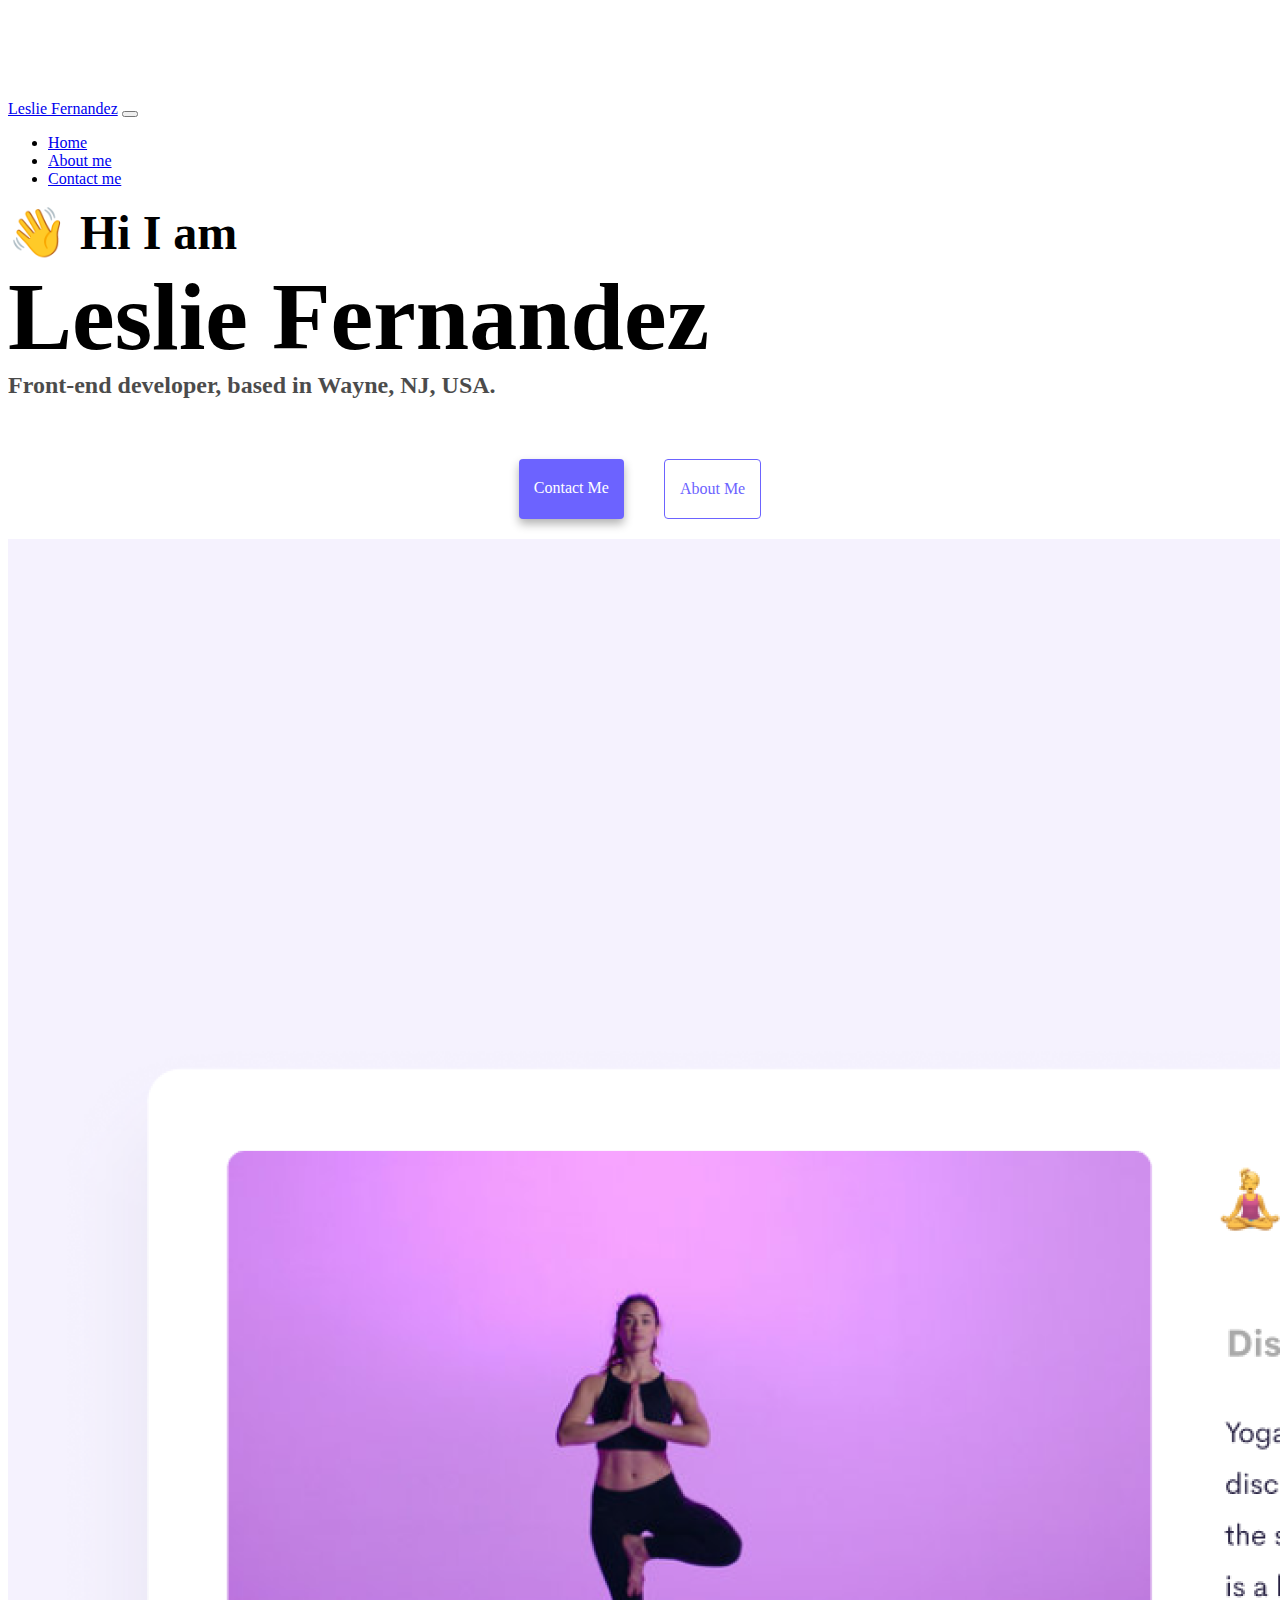
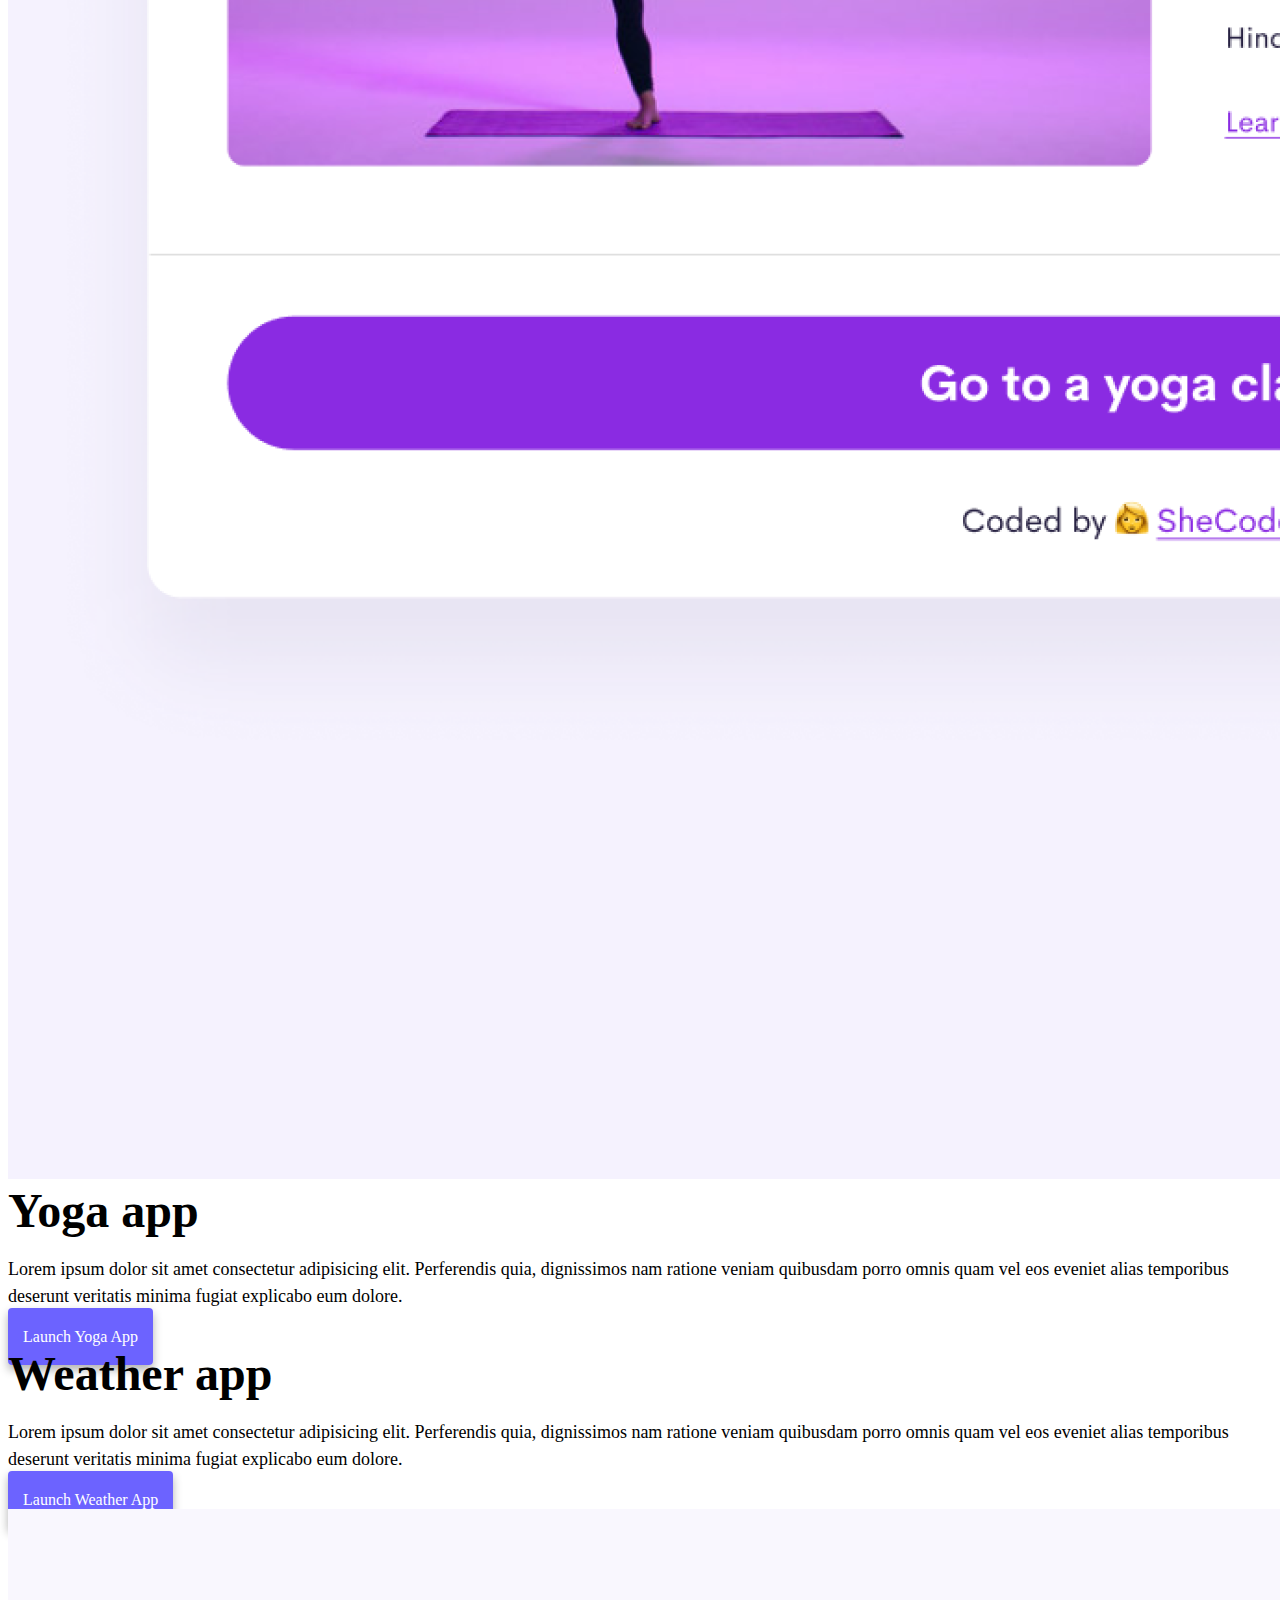
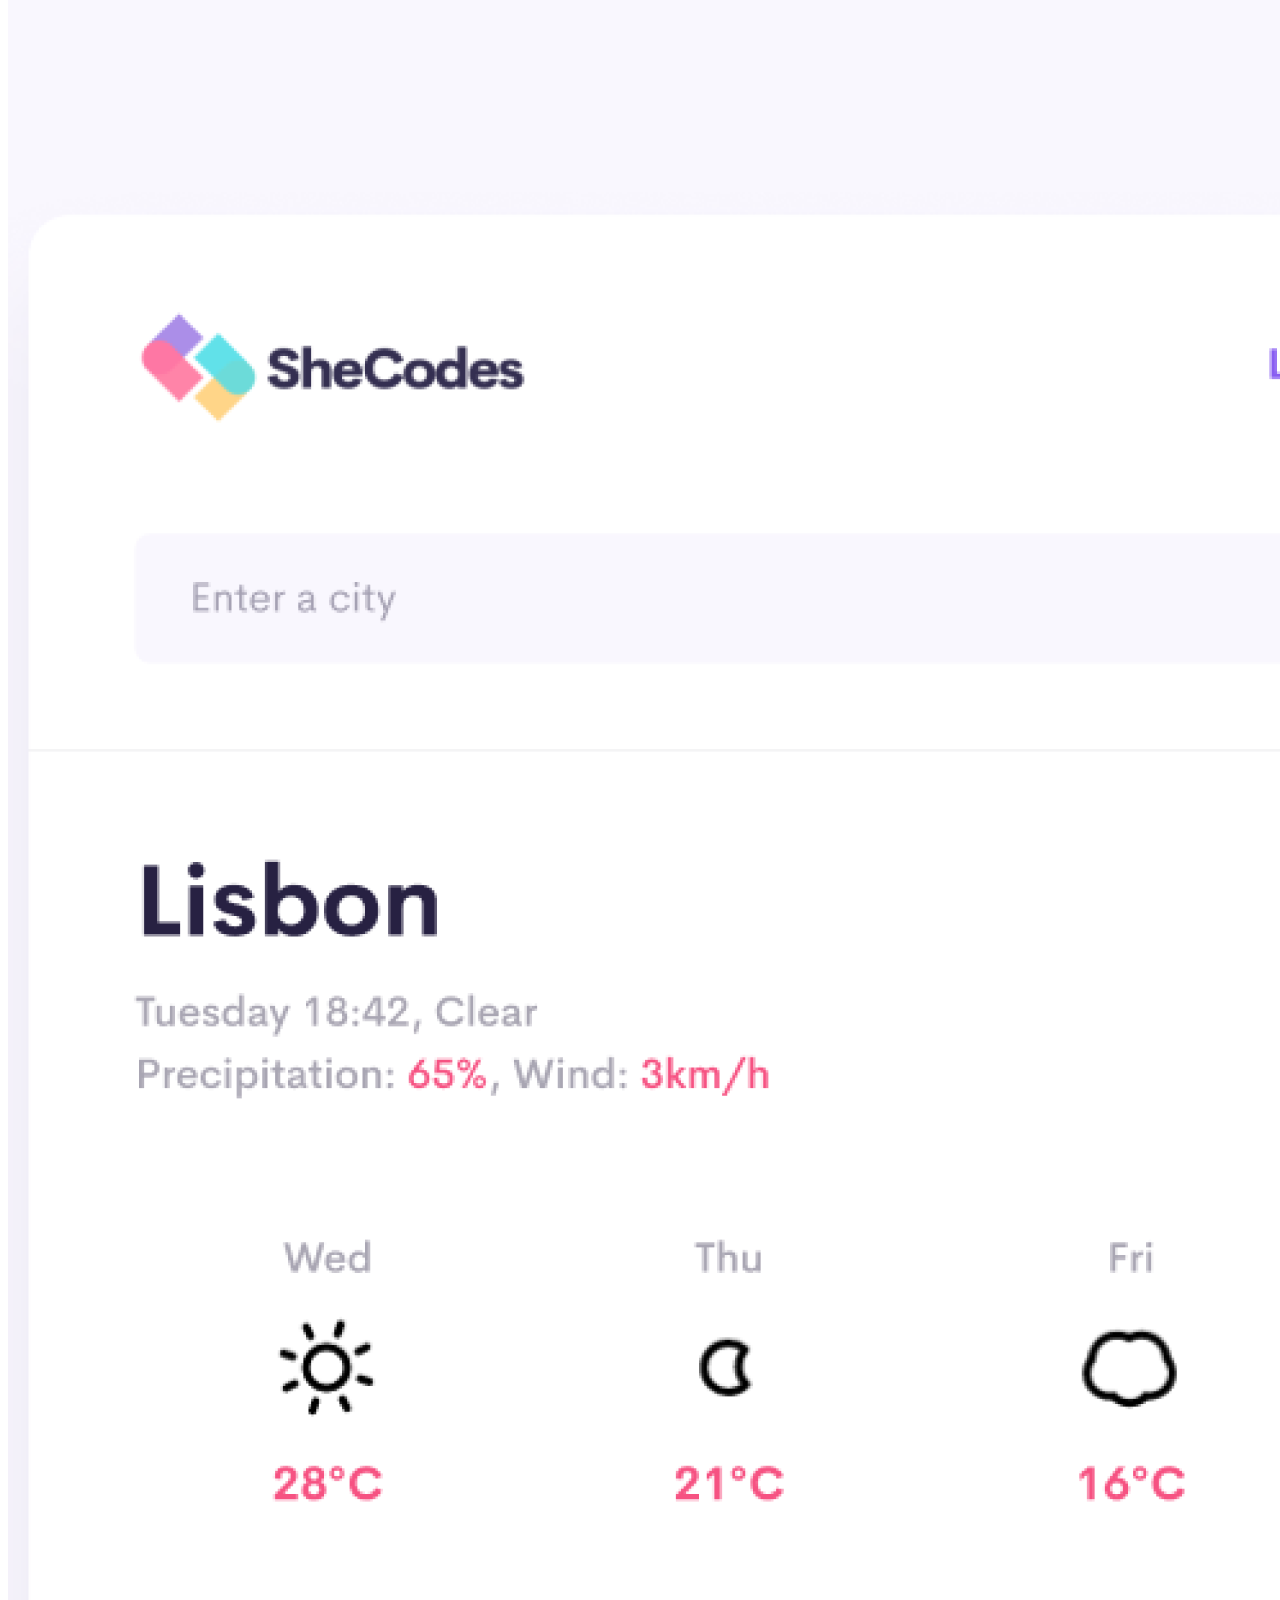
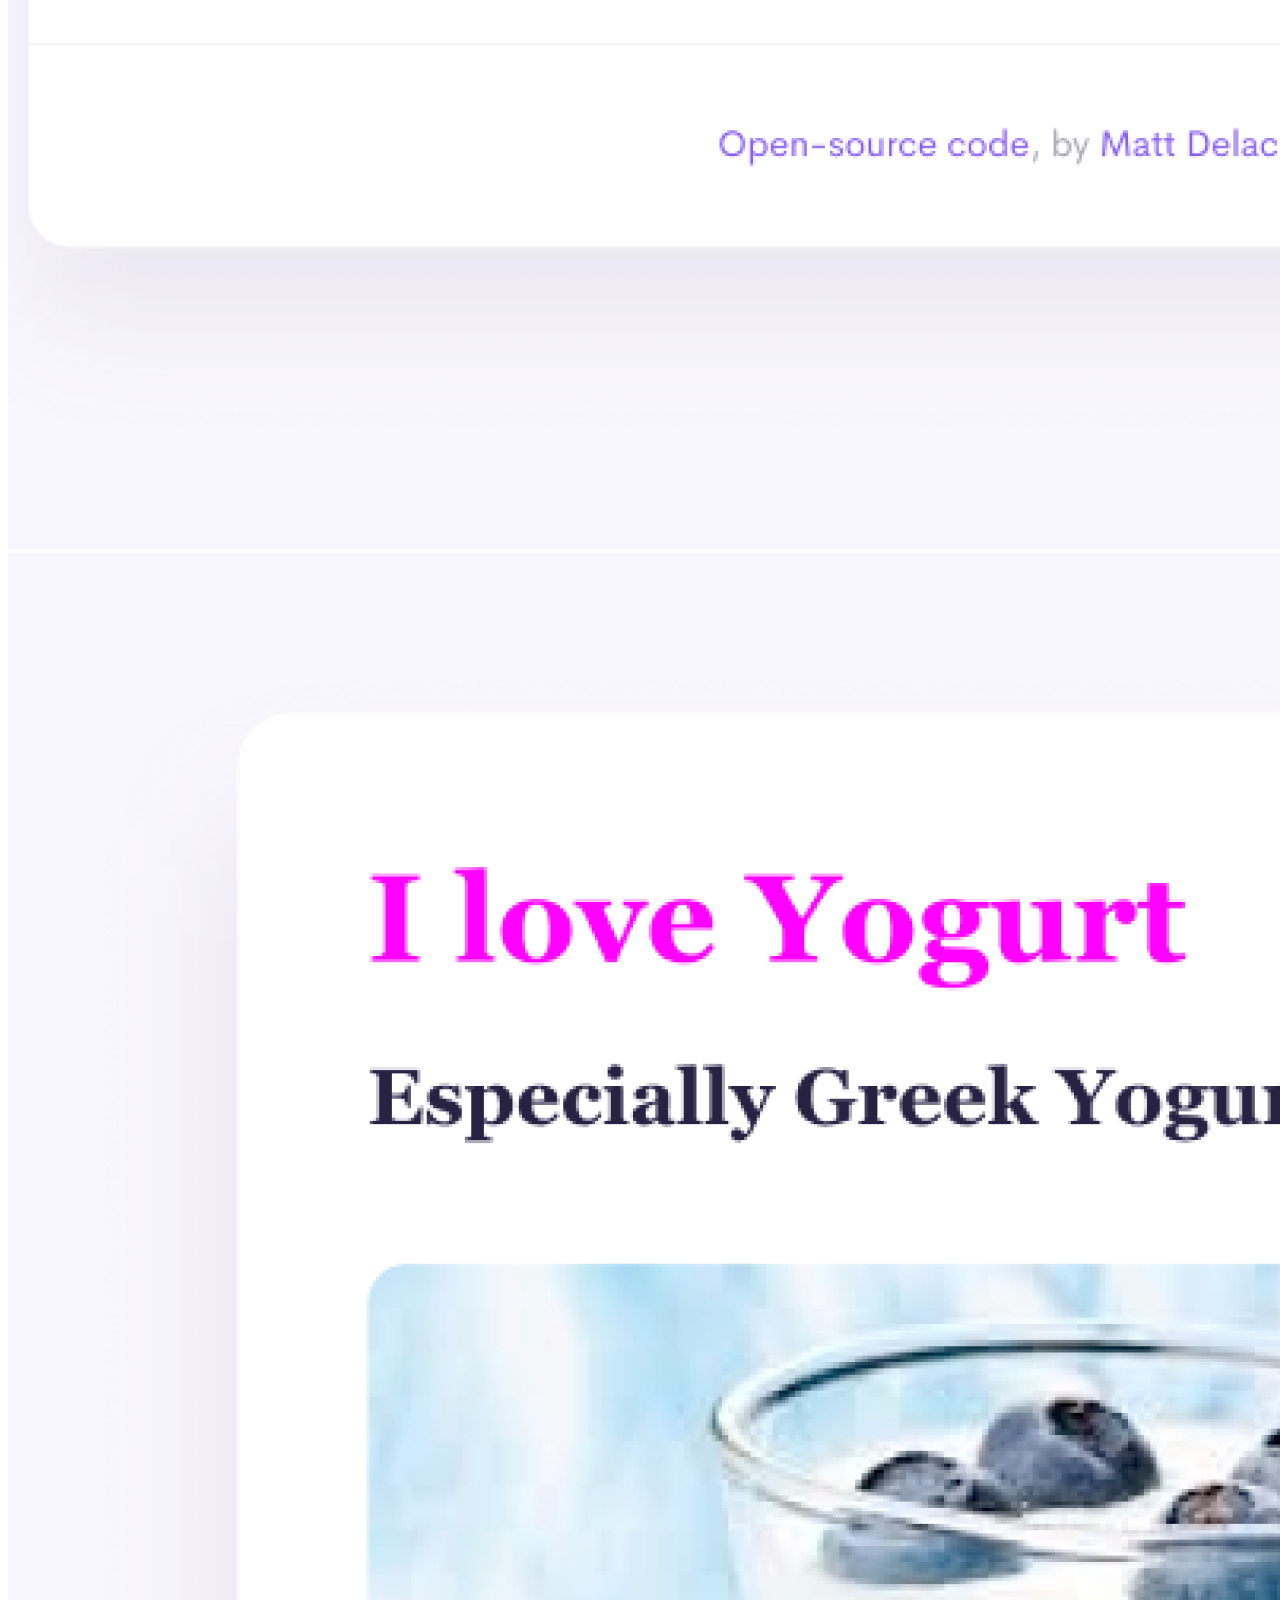
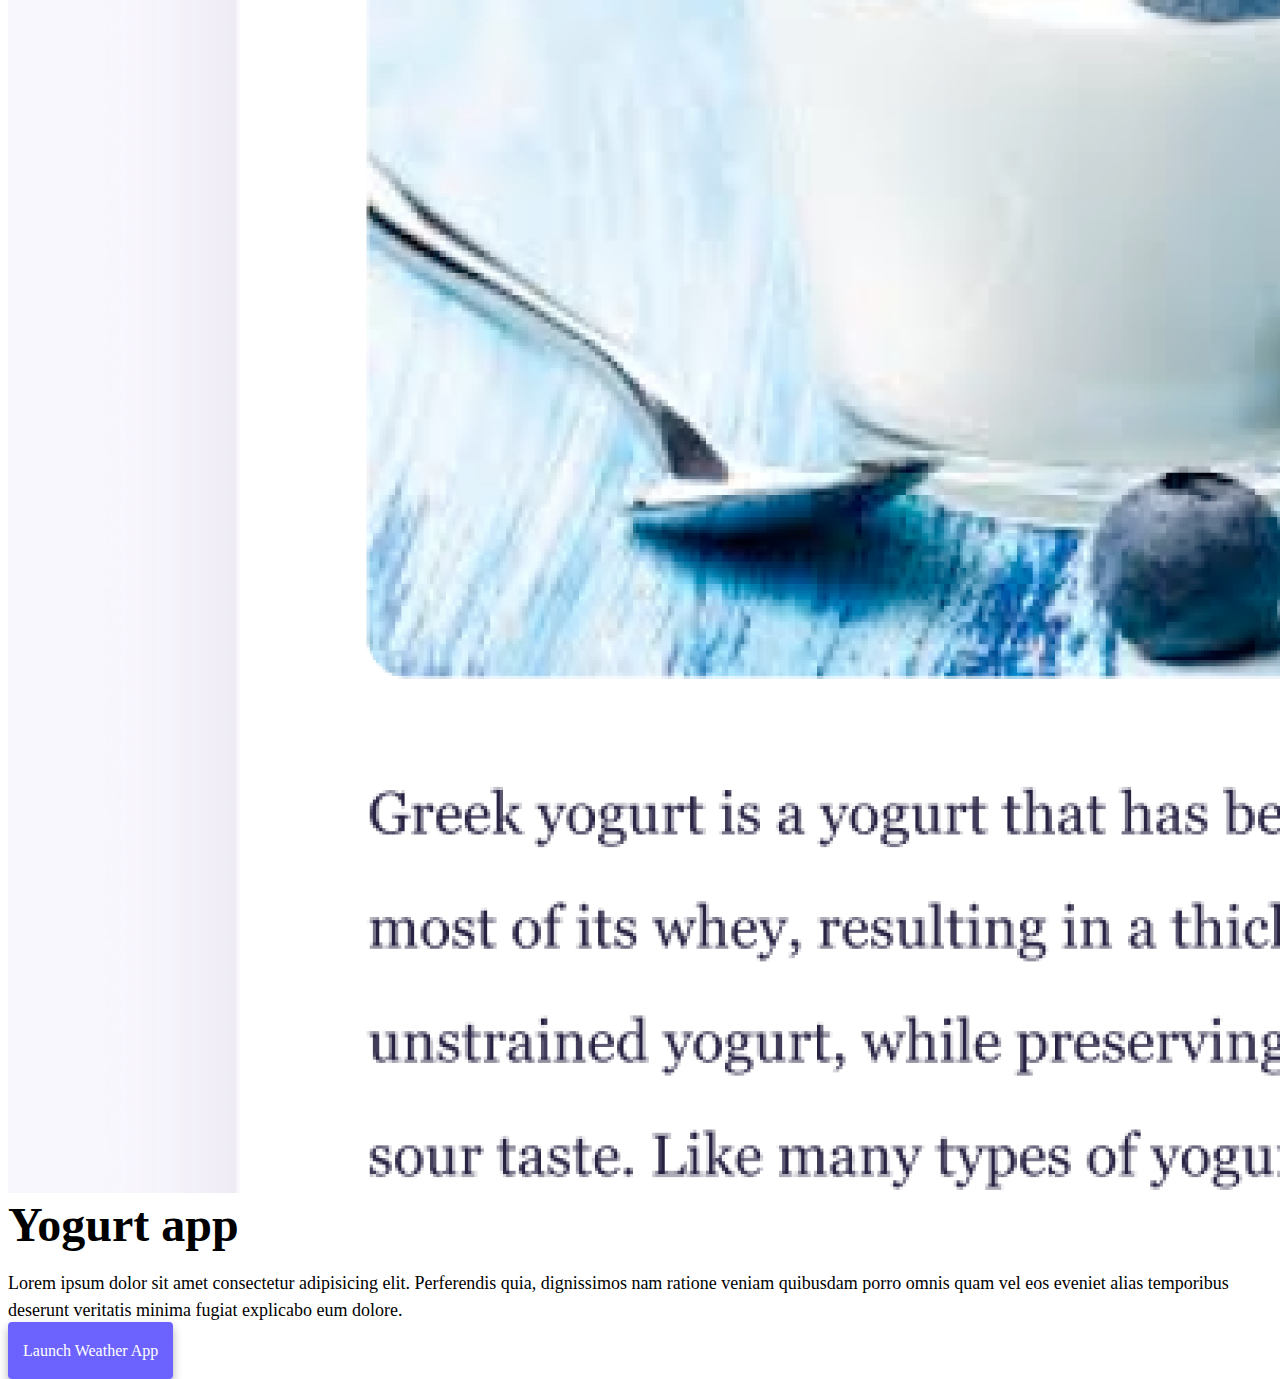
<file: index.html>
<!DOCTYPE html>
<html lang="en">
  <head>
    <meta charset="UTF-8" />
    <meta http-equiv="X-UA-Compatible" content="IE=edge" />
    <meta name="viewport" content="width=device-width, initial-scale=1.0" />
    <title>Front-end developer | Leslie Fernandez</title>
    <link
      href="https://cdn.jsdelivr.net/npm/bootstrap@5.3.0-alpha3/dist/css/bootstrap.min.css"
      rel="stylesheet"
      integrity="sha384-KK94CHFLLe+nY2dmCWGMq91rCGa5gtU4mk92HdvYe+M/SXH301p5ILy+dN9+nJOZ"
      crossorigin="anonymous"
    />
    <script
      src="https://cdn.jsdelivr.net/npm/bootstrap@5.3.0-alpha3/dist/js/bootstrap.bundle.min.js"
      integrity="sha384-ENjdO4Dr2bkBIFxQpeoTz1HIcje39Wm4jDKdf19U8gI4ddQ3GYNS7NTKfAdVQSZe"
      crossorigin="anonymous"
    ></script>
    <link rel="stylesheet" href="style.css" />
  </head>
  <body>
    <nav class="navbar navbar-expand-lg navbar-light bg-light fixed-top">
      <div class="container">
        <a class="navbar-brand" href="index.html">Leslie Fernandez</a>
        <button
          class="navbar-toggler"
          type="button"
          data-bs-toggle="collapse"
          data-bs-target="#navbarNav"
          aria-controls="navbarNav"
          aria-expanded="false"
          aria-label="Toggle navigation"
        >
          <span class="navbar-toggler-icon"></span>
        </button>
        <div class="collapse navbar-collapse" id="navbarNav">
          <ul class="navbar-nav">
            <li class="nav-item">
              <a class="nav-link active" aria-current="page" href="index.html"
                >Home</a
              >
            </li>
            <li class="nav-item">
              <a class="nav-link" href="about.html">About me</a>
            </li>
            <li class="nav-item">
              <a class="nav-link" href="about.html#contact">Contact me</a>
            </li>
          </ul>
        </div>
      </div>
    </nav>
    <div>
      <h2 class="text-center head-1">👋 Hi I am</h2>
      <h1 class="text-center head-2">Leslie Fernandez</h1>
      <h3 class="text-center head-3">
        Front-end developer, based in Wayne, NJ, USA.
      </h3>
    </div>
    <div class="navigation-links mb-5">
      <a href="about.html#contact" class="primary-link">Contact me</a>
      <a href="about.html" class="secondary-link">About me</a>
    </div>
    <div class="container">
      <div class="row">
        <div class="col-6 d-none d-md-block">
          <img
            src="images/yoga.png"
            alt="yoga app image"
            title="yoga-app-image"
            class="img-fluid rounded"
          />
        </div>
        <div class="col-12 text-center text-md-start col-md-6">
          <h2 class="mb-3">Yoga app</h2>
          <p>
            Lorem ipsum dolor sit amet consectetur adipisicing elit. Perferendis
            quia, dignissimos nam ratione veniam quibusdam porro omnis quam vel
            eos eveniet alias temporibus deserunt veritatis minima fugiat
            explicabo eum dolore.
          </p>
          <div class="mt-5">
            <a href="#" class="primary-link">Launch Yoga App</a>
          </div>
        </div>
      </div>
      <div class="row mt-5">
        <div class="col-12 text-center text-md-start col-md-6">
          <h2 class="mb-3">Weather app</h2>
          <p>
            Lorem ipsum dolor sit amet consectetur adipisicing elit. Perferendis
            quia, dignissimos nam ratione veniam quibusdam porro omnis quam vel
            eos eveniet alias temporibus deserunt veritatis minima fugiat
            explicabo eum dolore.
          </p>
          <div class="mt-5">
            <a href="#" class="primary-link">Launch Weather App</a>
          </div>
        </div>
        <div class="col-6 d-none d-md-block">
          <img
            src="images/weather.png"
            alt="yoga app weather"
            title="yoga-app-weather"
            class="img-fluid rounded images"
          />
        </div>
      </div>
      <div class="row mt-5">
        <div class="col-6 d-none d-md-block">
          <img
            src="images/yogurt.png"
            alt="yoga app yogurt"
            title="yoga-app-yogurt"
            class="img-fluid rounded images"
          />
        </div>
        <div class="col-12 text-center text-md-start col-md-6">
          <h2 class="mb-3">Yogurt app</h2>
          <p>
            Lorem ipsum dolor sit amet consectetur adipisicing elit. Perferendis
            quia, dignissimos nam ratione veniam quibusdam porro omnis quam vel
            eos eveniet alias temporibus deserunt veritatis minima fugiat
            explicabo eum dolore.
          </p>
          <div class="mt-5">
            <a href="#" class="primary-link">Launch Weather App</a>
          </div>
        </div>
      </div>
    </div>
  </body>
</html>
</file>
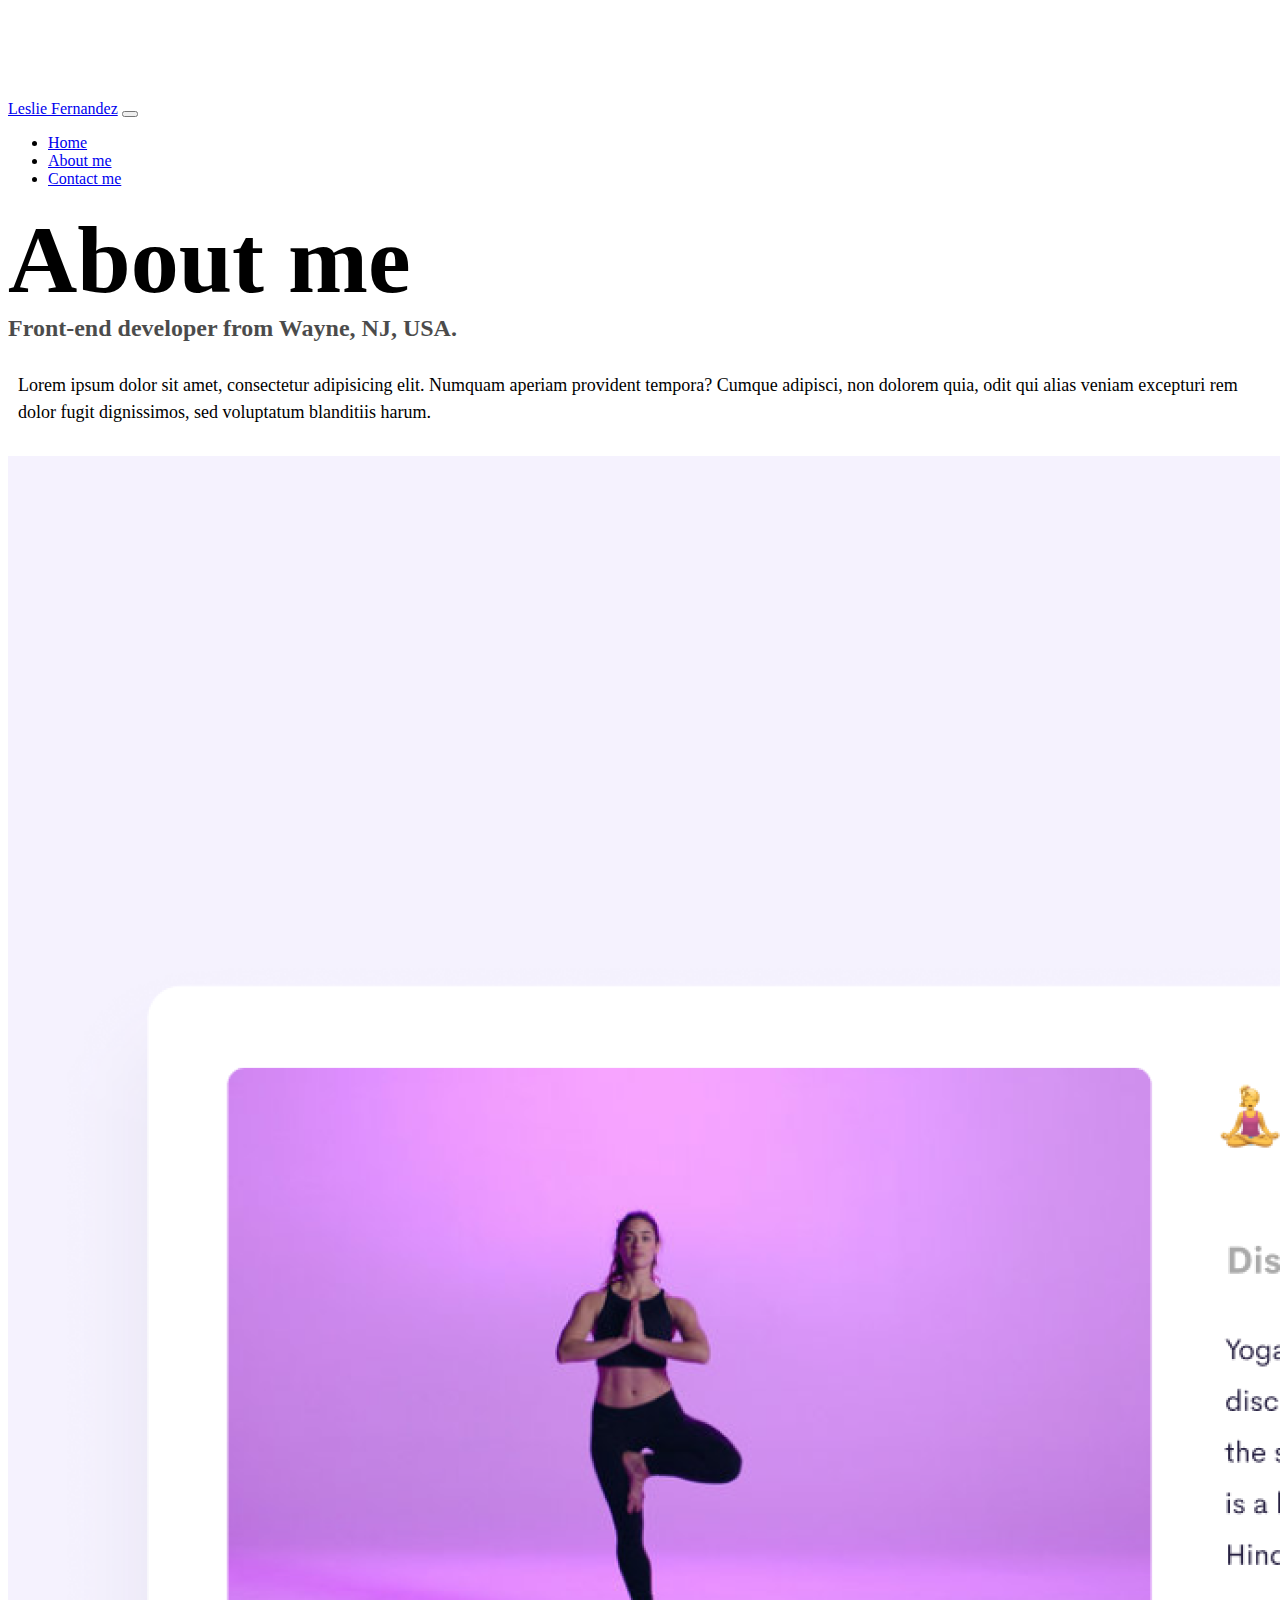
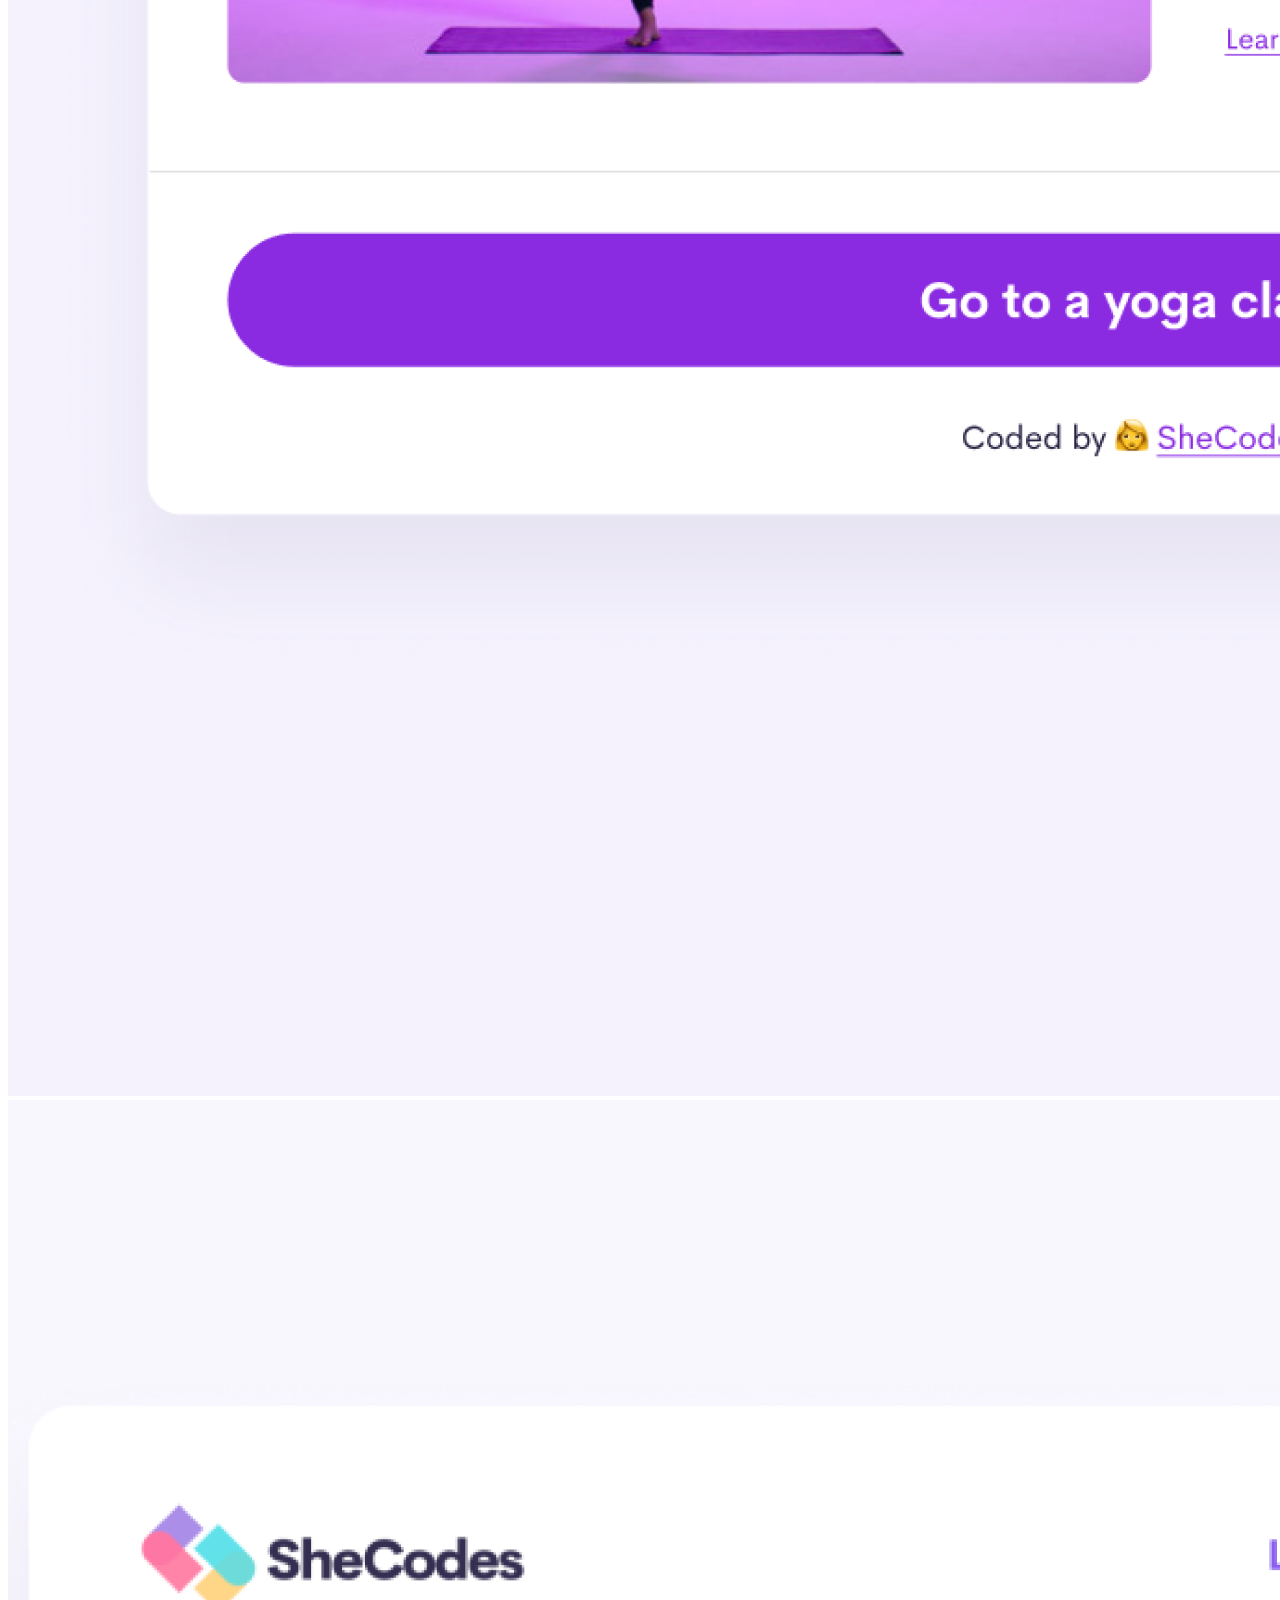
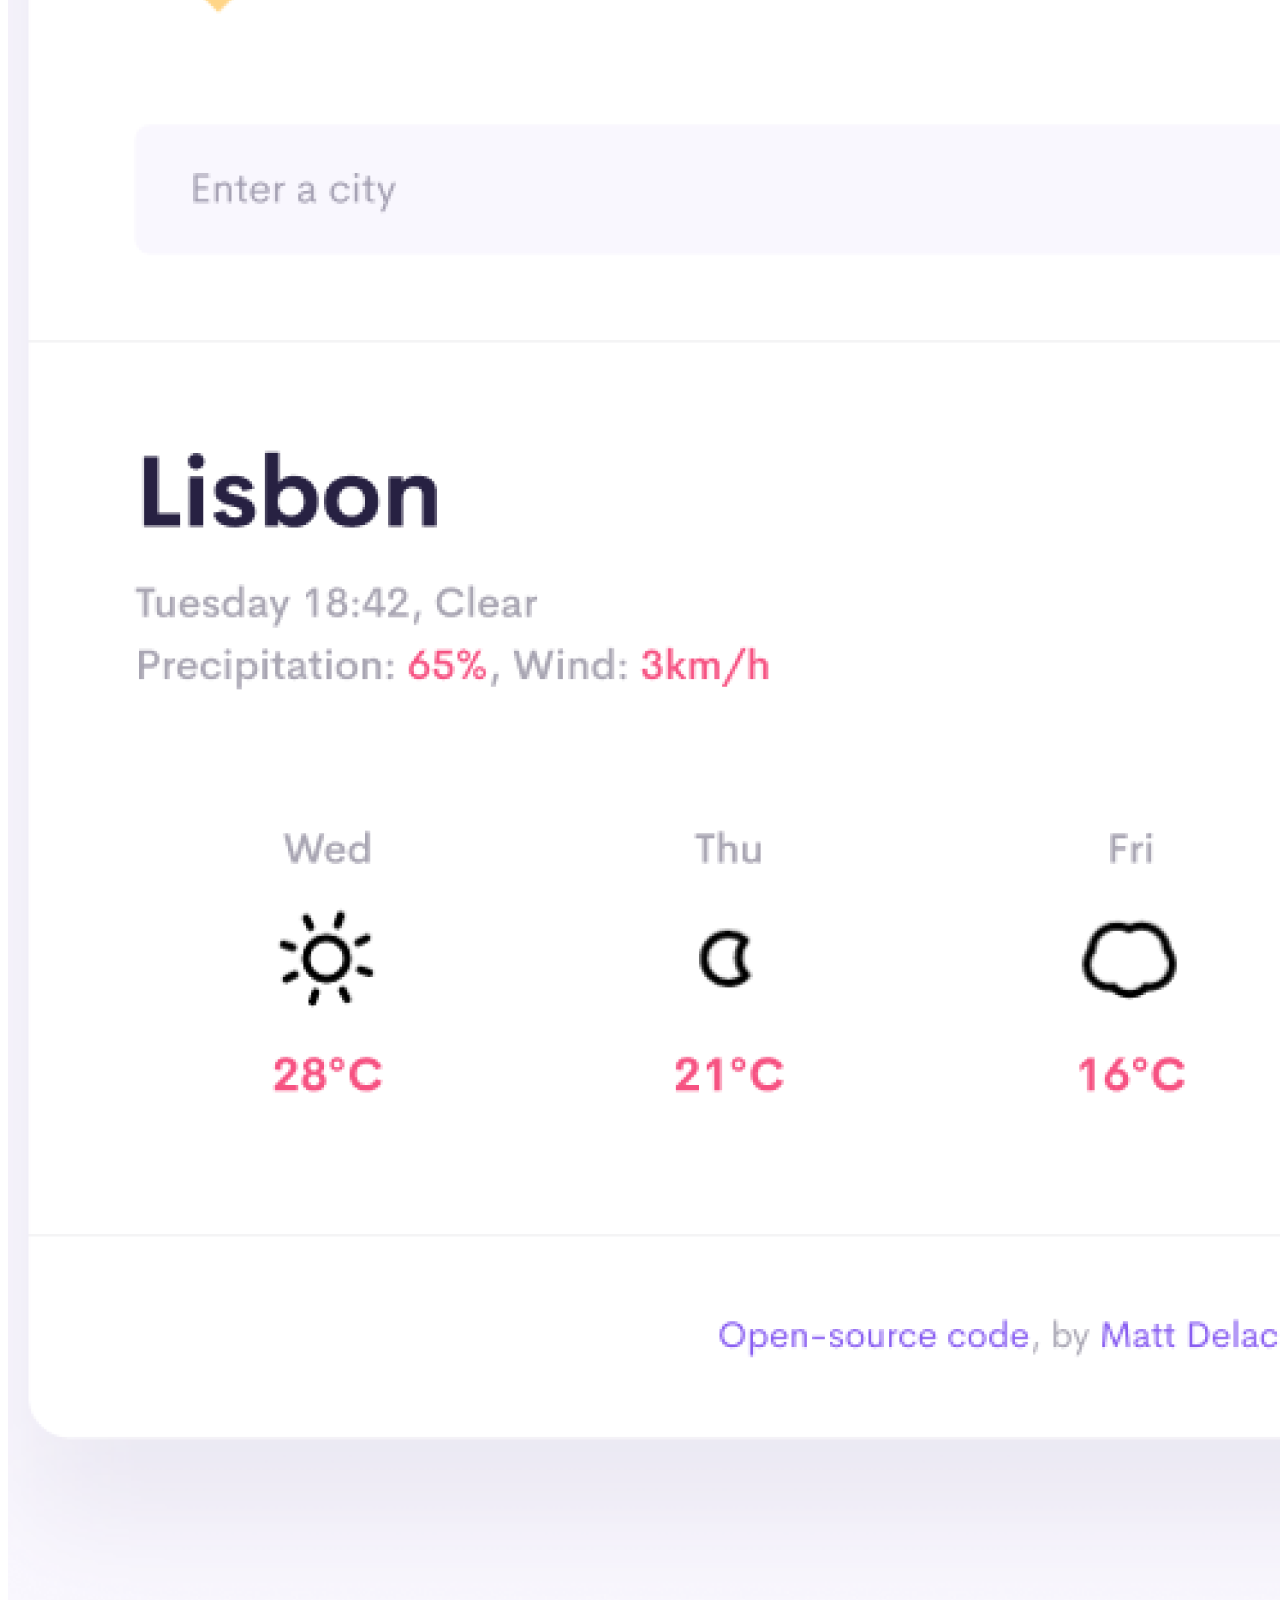
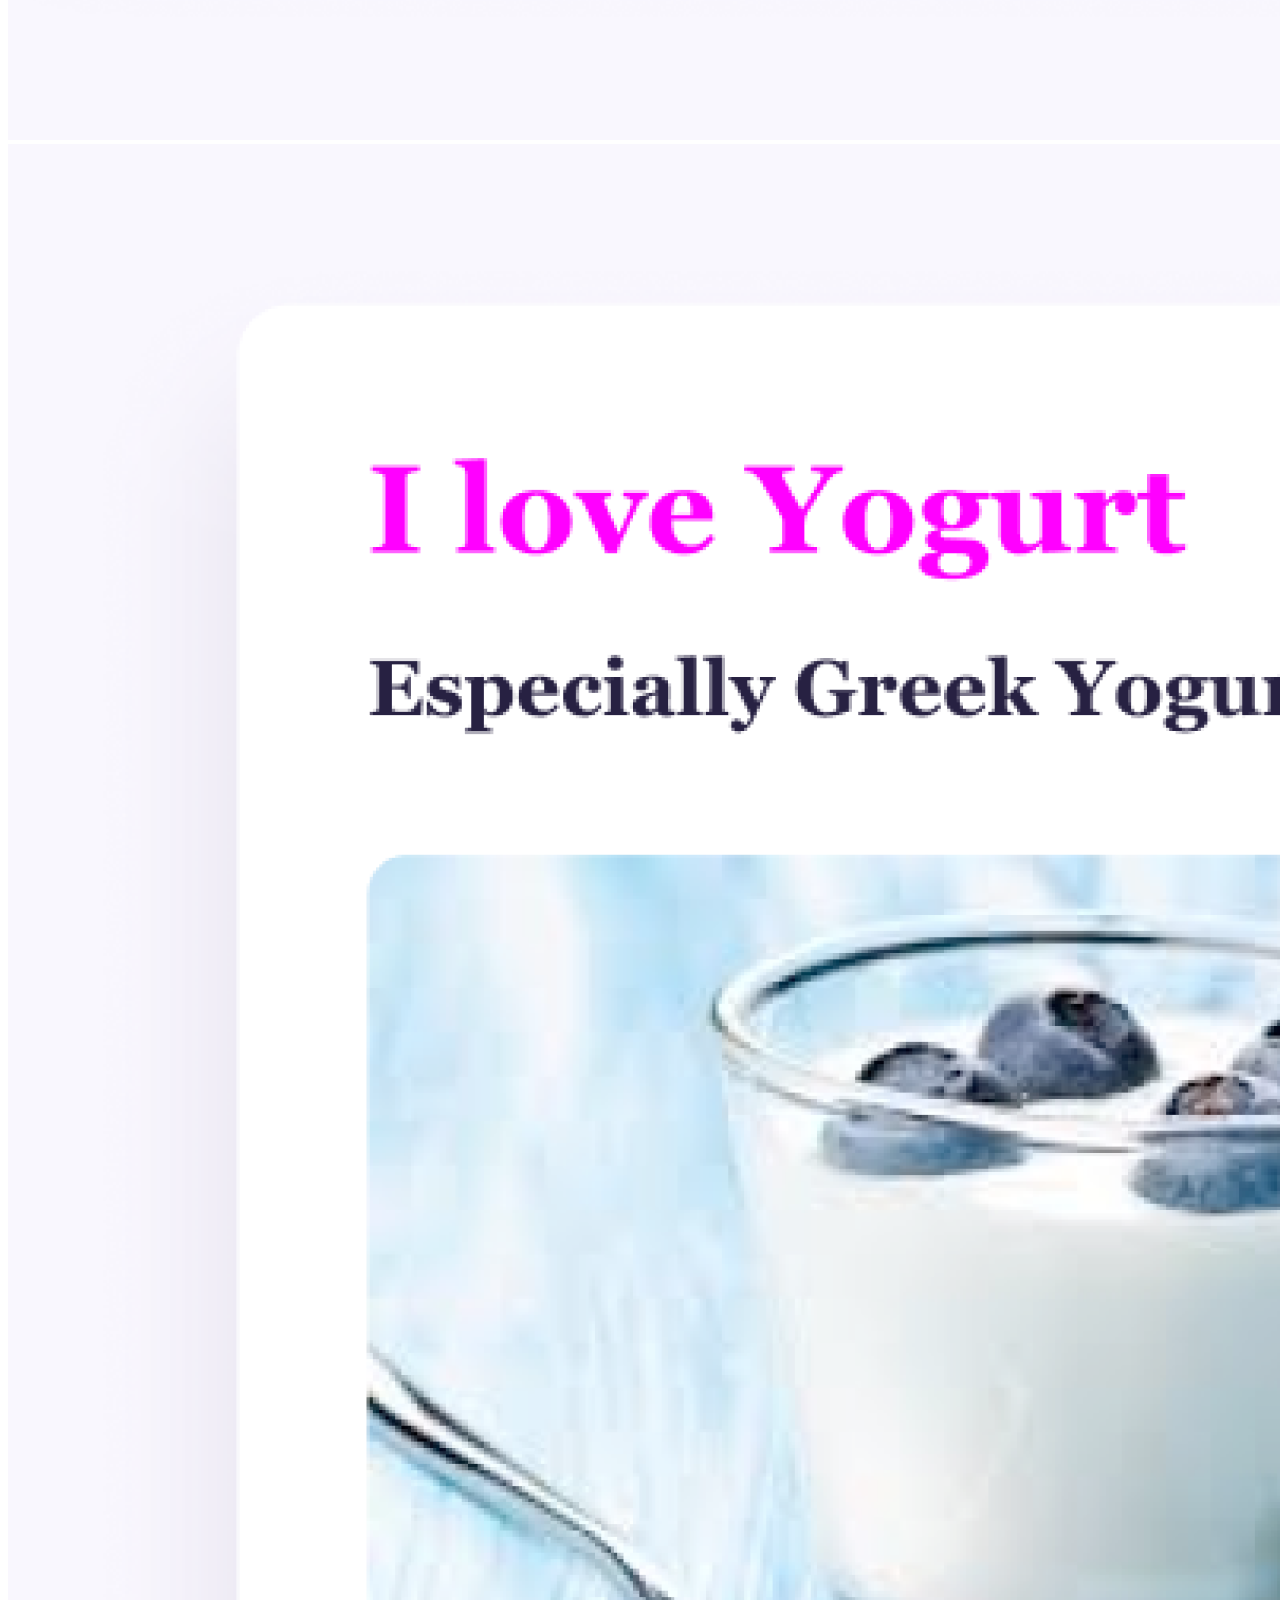
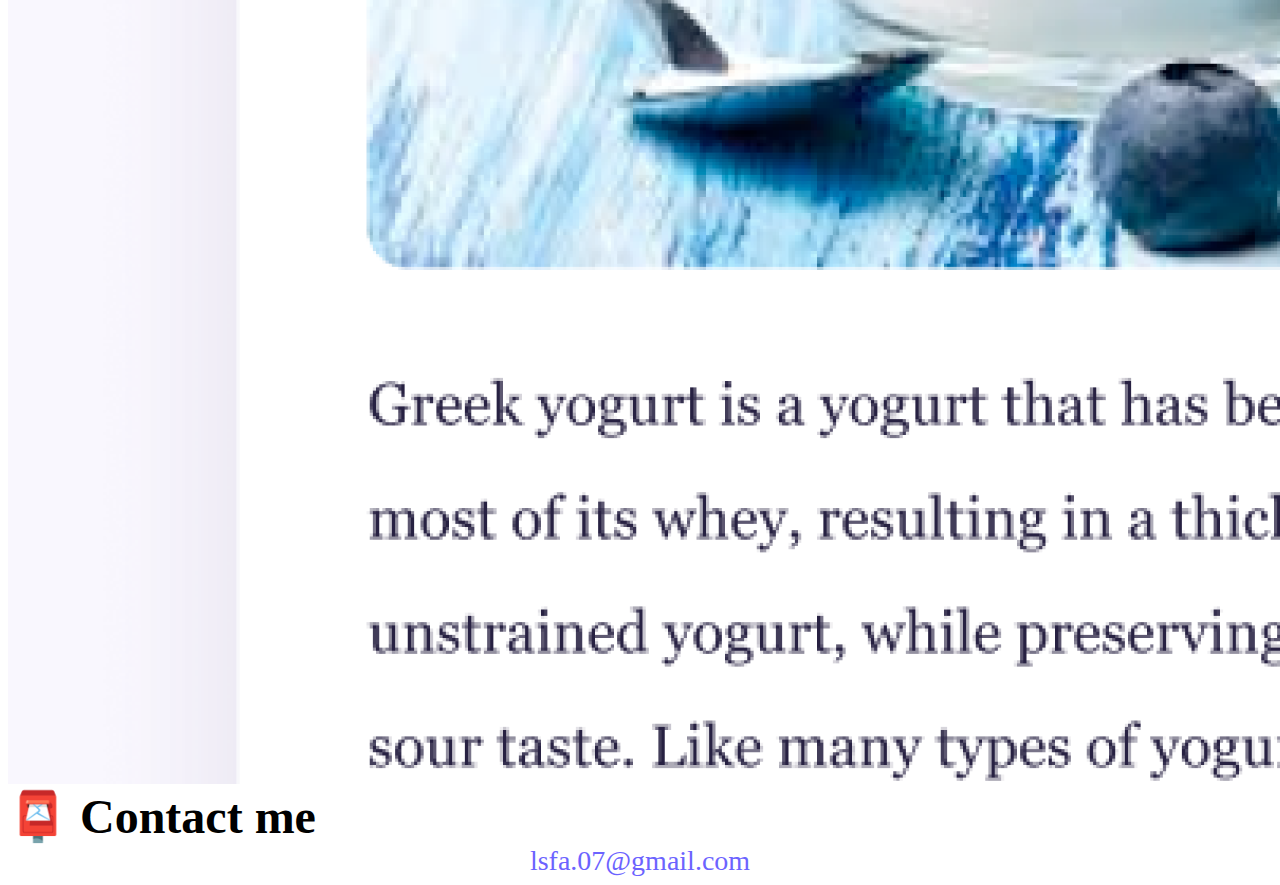
<file: about.html>
<!DOCTYPE html>
<html lang="en">
  <head>
    <meta charset="UTF-8" />
    <meta http-equiv="X-UA-Compatible" content="IE=edge" />
    <meta name="viewport" content="width=device-width, initial-scale=1.0" />
    <link
      href="https://cdn.jsdelivr.net/npm/bootstrap@5.3.0-alpha3/dist/css/bootstrap.min.css"
      rel="stylesheet"
      integrity="sha384-KK94CHFLLe+nY2dmCWGMq91rCGa5gtU4mk92HdvYe+M/SXH301p5ILy+dN9+nJOZ"
      crossorigin="anonymous"
    />
    <script
      src="https://cdn.jsdelivr.net/npm/bootstrap@5.3.0-alpha3/dist/js/bootstrap.bundle.min.js"
      integrity="sha384-ENjdO4Dr2bkBIFxQpeoTz1HIcje39Wm4jDKdf19U8gI4ddQ3GYNS7NTKfAdVQSZe"
      crossorigin="anonymous"
    ></script>
    <link rel="stylesheet" href="style.css" />
    <title>About Leslie Fernandez</title>
  </head>
  <body>
    <nav class="navbar navbar-expand-lg navbar-light bg-light fixed-top">
      <div class="container">
        <a class="navbar-brand" href="index.html">Leslie Fernandez</a>
        <button
          class="navbar-toggler"
          type="button"
          data-bs-toggle="collapse"
          data-bs-target="#navbarNav"
          aria-controls="navbarNav"
          aria-expanded="false"
          aria-label="Toggle navigation"
        >
          <span class="navbar-toggler-icon"></span>
        </button>
        <div class="collapse navbar-collapse" id="navbarNav">
          <ul class="navbar-nav">
            <li class="nav-item">
              <a class="nav-link" aria-current="page" href="index.html">Home</a>
            </li>
            <li class="nav-item">
              <a class="nav-link active" href="about.html">About me</a>
            </li>
            <li class="nav-item">
              <a class="nav-link" href="about.html#contact">Contact me</a>
            </li>
          </ul>
        </div>
      </div>
    </nav>
    <h1 class="text-center head-2">About me</h1>
    <h3 class="text-center head-3">Front-end developer from Wayne, NJ, USA.</h3>
    <div class="about-paragraphs text-center">
      <p>
        Lorem ipsum dolor sit amet, consectetur adipisicing elit. Numquam
        aperiam provident tempora? Cumque adipisci, non dolorem quia, odit qui
        alias veniam excepturi rem dolor fugit dignissimos, sed voluptatum
        blanditiis harum.
      </p>
    </div>
    <div class="container">
      <div class="row">
        <div class="col-sm-4">
          <img
            src="images/yoga.png"
            alt="yoga app image"
            title="yoga-app-image"
            class="img-fluid p-2 shadow rounded"
          />
        </div>
        <div class="col-sm-4">
          <img
            src="images/weather.png"
            alt="yoga app weather"
            title="yoga-app-weather"
            class="img-fluid p-2 shadow rounded"
          />
        </div>
        <div class="col-sm-4">
          <img
            src="images/yogurt.png"
            alt="yoga app yogurt"
            title="yoga-app-yogurt"
            class="img-fluid p-2 shadow rounded"
          />
        </div>
      </div>
    </div>
    <div id="contact" class="mt-5">
      <h2 class="text-center">📮 Contact me</h2>
      <a href="mailto:lsfa.07@gmail.com" class="email-link">
        lsfa.07@gmail.com
      </a>
    </div>
  </body>
</html>
</file>
<file: style.css>
:root {
  --primary-color: #6c63ff;
  --secondary-color: #f5f2fe;
  --box-shadow: 0 5px 10px rgba(0, 0, 0, 0.3);
}

body {
  margin-top: 100px;
}

h1,
h2,
h3 {
  margin: 0;
}

h1 {
  font-size: 96px;
}

h2 {
  font-size: 48px;
}

h3 {
  font-size: 24px;
  opacity: 0.7;
}

p {
  font-size: 18px;
  line-height: 1.5;
}

.navigation-links {
  display: flex;
  margin-top: 40px;
  justify-content: center;
}

.navigation-links a {
  margin: 20px;
}

.primary-link {
  border-radius: 4px;
  padding: 20px 15px;
  text-decoration: none;
  text-transform: capitalize;
  background: var(--primary-color);
  box-shadow: var(--box-shadow);
  color: white;
}

.secondary-link {
  border-radius: 4px;
  padding: 20px 15px;
  text-decoration: none;
  text-transform: capitalize;
  color: var(--primary-color);
  border: 1px solid var(--primary-color);
}

.homepage-link {
  color: var(--primary-color);
  text-align: center;
  display: block;
}

.about-paragraphs {
  margin: 30px 0;
}

.about-paragraphs p {
  margin: 10px;
}

.email-link {
  display: flex;
  justify-content: center;
  color: var(--primary-color);
  font-size: 28px;
  text-decoration: none;
}

.email-link:hover {
  text-decoration: underline;
}
@media (max-width: 768px) {
  .head-1 {
    font-size: 22px;
  }
  .head-2 {
    font-size: 46px;
  }
  .head-3 {
    font-size: 14px;
  }
}
</file>
